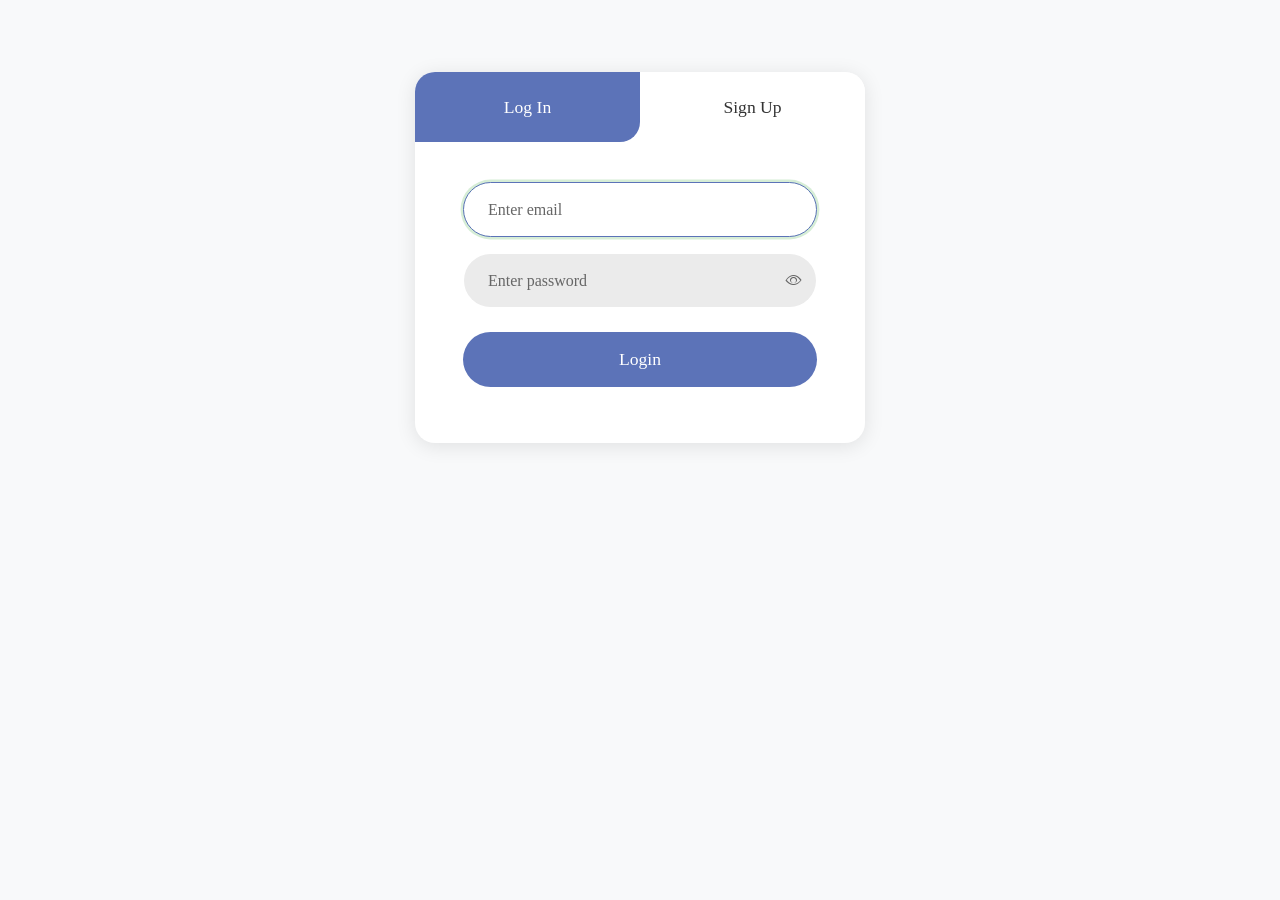
<file: index.html>
<!DOCTYPE html>
<html lang="en">

<head>
    <meta charset="UTF-8">
    <meta name="viewport" content="width=device-width, initial-scale=1.0">
    <title>Sign Up / Sign In Form</title>
    <link href="https://cdn.jsdelivr.net/npm/bootstrap@5.3.3/dist/css/bootstrap.min.css" rel="stylesheet"
        integrity="sha384-QWTKZyjpPEjISv5WaRU9OFeRpok6YctnYmDr5pNlyT2bRjXh0JMhjY6hW+ALEwIH" crossorigin="anonymous">
    <link rel="stylesheet" href="https://cdn.jsdelivr.net/npm/bootstrap-icons@1.11.3/font/bootstrap-icons.min.css">
    <link rel="stylesheet" href="css/style.css">
</head>



<body class="bg-body-tertiary">
    <div class="container d-flex justify-content-center">
        <div class="form-section">
            <div class="tabs-container">
                <button id="tabLogin" type="button" class="auth-tab active-tab">Log In</button>
                <button id="tabSignup" type="button" class="auth-tab">Sign Up</button>
            </div>

            <div id="signinForm" class="form-container">
                <div class="alert alert-danger d-none" id="loginError"></div>
                <form class="d-flex flex-column gap-3">
                    <input type="email" id="inputEmail" class="form-control custom-input" placeholder="Enter email"
                        required autofocus>
                    <div class="custom-input-group">
                        <input type="password" id="inputPassword" class="form-control custom-input"
                            placeholder="Enter password" required>
                        <span class="input-group-text">
                            <i class="bi bi-eye" id="loginPassEyeIcon"></i>
                            <i class="bi bi-eye-slash d-none" id="loginPassEyeSlashIcon"></i>
                        </span>
                    </div>
                    <button class="btn btn-custom-color" type="submit" id="signInBtn">Login</button>
                    <!-- <div>
                        <a href="#" class="forgot-link">Forgotten account</a>
                    </div> -->
                </form>
            </div>

            <div id="signupForm" class="form-container d-none">
                <div class="alert alert-danger d-none" id="signupError"></div>
                <form class="needs-validation d-flex flex-column gap-3" novalidate>
                    <div>
                        <input type="text" class="form-control custom-input" id="fullName" value="" required
                            placeholder="Full name">
                        <div class="invalid-feedback d-none" id="fullNameError">Valid Name is required.</div>
                    </div>
                    <div>
                        <input type="email" class="form-control custom-input" id="email" placeholder="Email" required>
                        <div class="invalid-feedback d-none" id="emailError">Please enter a valid email address.</div>
                    </div>
                    <div>
                        <input type="text" class="form-control custom-input" id="phoneNumber" placeholder="Phone Number"
                            required pattern="^[\d]{10}$">
                        <div class="invalid-feedback d-none" id="phoneNumberError">Please enter a valid phone number.
                            Phone Number should have 10 digits.</div>
                    </div>
                    <div>
                        <input type="text" class="form-control custom-input" id="location" placeholder="Location / City"
                            required>
                        <div class="invalid-feedback d-none" id="locationError">Location/City must contain only
                            alphabets.</div>
                    </div>
                    <div>
                        <div class="custom-input-group">
                            <input type="password" class="form-control custom-input" id="password"
                                placeholder="Password" required>
                            <span class="input-group-text">
                                <i class="bi bi-eye" id="passEyeIcon"></i>
                                <i class="bi bi-eye-slash d-none" id="passEyeSlashIcon"></i>
                            </span>
                        </div>
                        <div class="invalid-feedback d-none" id="passwordError">Password should be at least 8 characters
                            long with a mix of letters and numbers.</div>
                    </div>
                    <div>
                        <div class="custom-input-group">
                            <input type="password" class="form-control custom-input" id="confirmPassword"
                                placeholder="Confirm Password" required>
                            <span class="input-group-text">
                                <i class="bi bi-eye" id="confirmPassEyeIcon"></i>
                                <i class="bi bi-eye-slash d-none" id="confirmPassEyeSlashIcon"></i>
                            </span>
                        </div>
                        <div class="invalid-feedback d-none" id="confirmPasswordError">Passwords do not match.</div>
                    </div>
                    <button class="btn btn-custom-color mt-1" type="submit" id="signUpBtn">Sign Up</button>
                </form>
            </div>

            <div class="form-container d-none" id="loginMessage">
                <h3 class="text-center">Login Success</h3>
                <p class="text-center">You have successfully logged in</p>
            </div>
            <div class="form-container d-none" id="signupMessage">
                <h3 class="text-center">Signup Success</h3>
                <p class="text-center">You have successfully signed up</p>
            </div>
        </div>
    </div>

    <script src="https://cdn.jsdelivr.net/npm/bootstrap@5.3.3/dist/js/bootstrap.bundle.min.js"
        integrity="sha384-YvpcrYf0tY3lHB60NNkmXc5s9fDVZLESaAA55NDzOxhy9GkcIdslK1eN7N6jIeHz"
        crossorigin="anonymous"></script>
    <script src="js/main.js"></script>
</body>

</html>
</file>
<file: css/style.css>
* {
    margin: 0;
    padding: 0;
    box-sizing: border-box;
}

html,
body {
    min-height: 100vh;
}

body {
    display: flex;
    justify-content: center;
    padding-top: 40px;
    padding-bottom: 40px;
    background-color: #f5f5f5;
    font-family: inherit;
}

.form-section {
    position: relative;
    width: 100%;
    max-width: 450px;
    background: #fff;
    border-radius: 20px;
    box-shadow: 0 3px 20px 0px rgba(0, 0, 0, 0.1);
    margin: 0 auto;
    overflow: hidden;
    margin-top: 2rem;
}

.container {
    height: fit-content;
}

/* Tabs */
.tabs-container {
    display: flex;
    height: 70px;
    background: #fff;
}

.auth-tab {
    flex: 1;
    display: flex;
    align-items: center;
    justify-content: center;
    font-size: 1.1rem;
    font-weight: 500;
    cursor: pointer;
    border: none;
    outline: none;
    background: transparent;
    color: #333;
    transition: background-color 0.2s, color 0.2s;
}

.auth-tab:hover {
    background-color: #f9f9f9;
}

.auth-tab.active-tab {
    background-color: #5c73b8;
    color: #fff;
    border-bottom-right-radius: 20px;
}

.auth-tab.active-tab:hover {
    background-color: #5c73b8;
}

.auth-tab.active-tab-right {
    background-color: #5c73b8;
    color: #fff;
    border-bottom-left-radius: 20px;
}

.auth-tab.active-tab-right:hover {
    background-color: #5c73b8;
}

/* Forms */
.form-container {
    padding: 2.5rem 3rem 3.5rem;
}

.form-container form {
    position: relative;
    width: 100%;
}

.custom-input {
    width: 100%;
    height: 55px;
    background-color: #ebebeb;
    border: 1px solid transparent;
    border-radius: 30px;
    padding: 0 1.5rem;
    font-size: 1rem;
    color: #333;
}

.custom-input:focus {
    outline: none;
    box-shadow: 0 0 0 0.15rem rgba(92, 184, 92, 0.25);
    background-color: #fff;
    border-color: #5c73b8;
}

.custom-input::placeholder {
    color: #666;
}

.btn-custom-color {
    width: 100%;
    height: 55px;
    background-color: #5c73b8;
    color: #fff;
    border: none;
    border-radius: 30px;
    font-size: 1.1rem;
    font-weight: 500;
    transition: background-color 0.2s;
    margin-top: 0.5rem;
}

.btn-custom-color:hover {
    background-color: #1846d1;
    color: #fff;
}

.forgot-link {
    color: #5c73b8;
    text-decoration: none;
    font-size: 0.95rem;
    font-weight: 500;
    display: inline-block;
}

.forgot-link:hover {
    text-decoration: underline;
    color: #1846d1;
}

/* custom input group for passwords with eye icon */
.custom-input-group {
    position: relative;
    width: 100%;
}

.custom-input-group .custom-input {
    padding-right: 3rem;
}

.custom-input-group .input-group-text {
    position: absolute;
    right: 15px;
    top: 50%;
    transform: translateY(-50%);
    background: transparent;
    border: none;
    z-index: 5;
    cursor: pointer;
    color: #666;
    padding: 0;
}

.form-label,
label {
    display: none;
}

.invalid-feedback {
    font-size: 14px;
}

/* Inline Validation Styles */
.custom-input.is-valid {
    border-color: #198754 !important;
    background-color: #f8fff8;
}

.custom-input.is-valid:focus {
    box-shadow: 0 0 0 0.15rem rgba(25, 135, 84, 0.25) !important;
}

.custom-input.is-invalid {
    border-color: #dc3545 !important;
    background-color: #fff8f8;
}

.custom-input.is-invalid:focus {
    box-shadow: 0 0 0 0.15rem rgba(220, 53, 69, 0.25) !important;
}

/* Responsive Styles */
@media (max-width: 768px) {
    .container {
        padding: 0 1rem;
    }

    .form-container {
        padding: 1.5rem 1.5rem 2.5rem;
    }

    .tabs-container {
        height: 60px;
    }

    .auth-tab {
        font-size: 1rem;
    }

    .custom-input,
    .btn-custom-color {
        font-size: 0.95rem;
        height: 50px;
    }
}

@media (min-width: 769px) {
    .container {
        padding: 0 2rem;
    }
}

.btn-custom-color {
    display: flex;
    align-items: center;
    justify-content: center;
}
</file>
